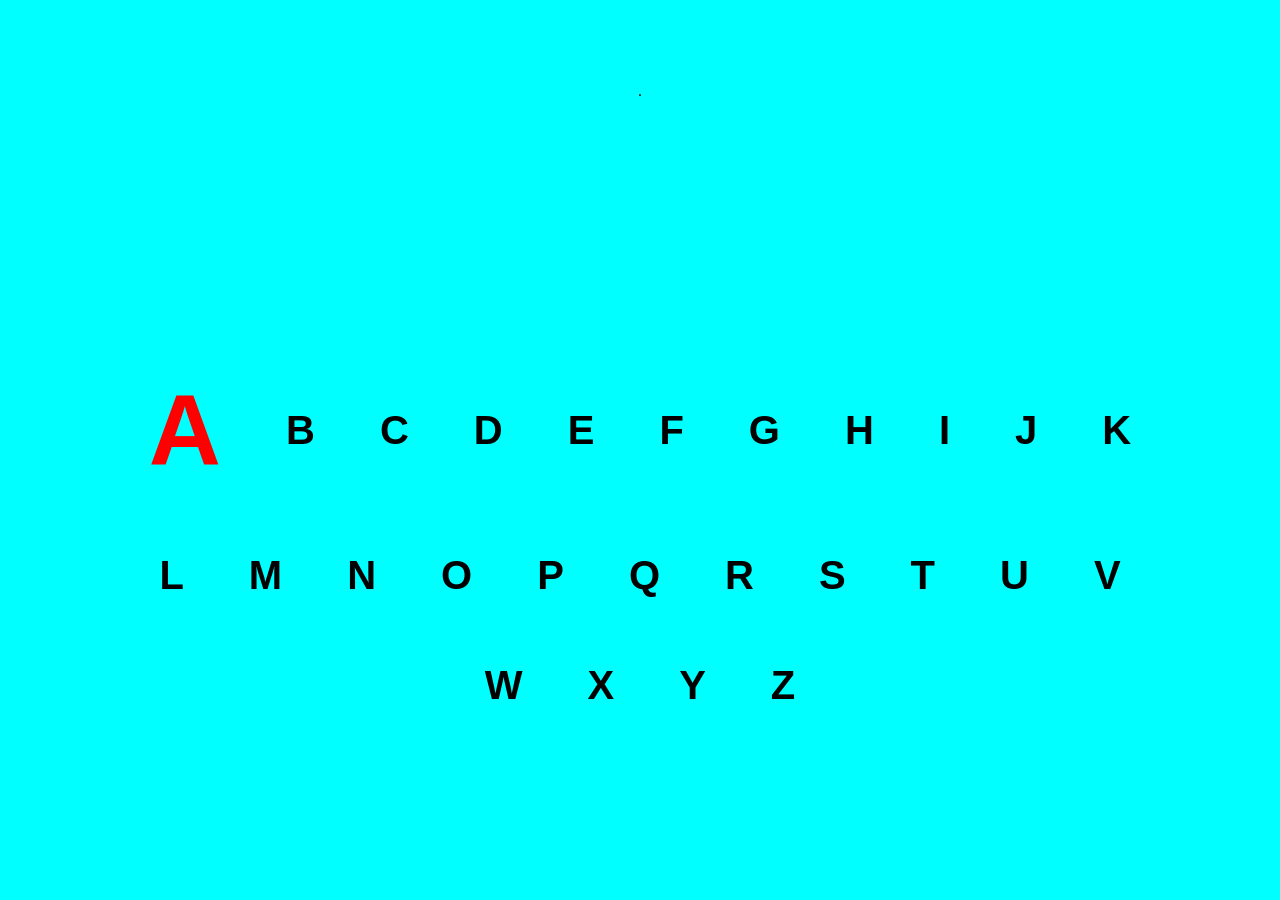
<file: index.html>
<html lang="en">

<head>
  <meta charset="UTF-8">
  <meta name="viewport" content="width=device-width, initial-scale=1.0">
  <title>MAVIS-BEACON ASSIGNMENT</title>
  <link rel="stylesheet" href="mavis.css">
</head>

      <style>

        #letterA {
          color: red;
          font-size: 100px;
        }
    
        h1 {
          font-size: 40px;
          margin: 20px;
          transition: font-size 0.3s ease-in-out;
        }
    
        h1:hover {
          font-size: 100px;
          cursor: pointer;
        }
    
        h1:active {
          font-size: 100px;
          color: red;
        }
    
        h1:focus {
          font-size: 100px;
          color: blue;
        }
      </style>
    </head>
    
    <body onload="triggerKeyboard()">

      <div contenteditable ="true" style="border: none; padding: 10px;">
        .
      </div>
      <input type="text" id="hiddenInput" style="display: none;">
      <div class="all">
        <h1 id="letterA">A</h1>
        <h1 id="letterB">B</h1>
        <h1 id="letterC">C</h1>
        <h1 id="letterD">D</h1>
        <h1 id="letterE">E</h1>
        <h1 id="letterF">F</h1>
        <h1 id="letterG">G</h1>
        <h1 id="letterH">H</h1>
        <h1 id="letterI">I</h1>
        <h1 id="letterJ">J</h1>
        <h1 id="letterK">K</h1>
        <h1 id="letterL">L</h1>
        <h1 id="letterM">M</h1>
        <h1 id="letterN">N</h1>
        <h1 id="letterO">O</h1>
        <h1 id="letterP">P</h1>
        <h1 id="letterQ">Q</h1>
        <h1 id="letterR">R</h1>
        <h1 id="letterS">S</h1>
        <h1 id="letterT">T</h1>
        <h1 id="letterU">U</h1>
        <h1 id="letterV">V</h1>
        <h1 id="letterW">W</h1>
        <h1 id="letterX">X</h1>
        <h1 id="letterY">Y</h1>
        <h1 id="letterZ">Z</h1>
      </div>

      <script type="text/javascript">
        // Function to generate a random letter from A-Z
        function getRandomLetter() {
          const letters = Array.from({ length: 26 }, (_, i) =>
            String.fromCharCode(i < 26 ? i + 65 : i + 71)
          );
          const randomIndex = Math.floor(Math.random() * letters.length);
          return letters[randomIndex];
        }
    
        // Function to randomly pick a letter and change its font size and color
        function randomLetter() {
          const randomLetter = getRandomLetter();
          const randomLetterElement = document.getElementById(
            `letter${randomLetter}`
          );
          randomLetterElement.style.fontSize = "100px";
          randomLetterElement.style.color = "red";
        }
    
        // Function to check if the pressed key matches the letter
        function checkKeyPress(userValue) {
          const userValueToUpperCase = userValue.toUpperCase();
          const userValueElement = document.getElementById(
            `letter${userValueToUpperCase}`
          );
          const computedStyle = window.getComputedStyle(userValueElement);
          const fontSize = computedStyle.fontSize;
    
          // Check if the font size is 100px
          if (fontSize === "100px") {
            userValueElement.style.fontSize = "40px";
            userValueElement.style.color = "black";
            randomLetter();
          } else {
            alert("Wrong Letter, try again");
          }
        }
        function triggerKeyboard() {
          const hiddenInput = document.getElementById("hiddenInput");
          hiddenInput.style.display = "block"   //Temporary display
          hiddenInput.focus();                  //Trigger the keyboard
          hiddenInput.style.display = "none"    //hide again after focus
        }

       


        // Event listener for keydown event
        document.addEventListener('keydown', (event) => {
          checkKeyPress(event.key);
        })
      </script>
</body>

</html>
</file>
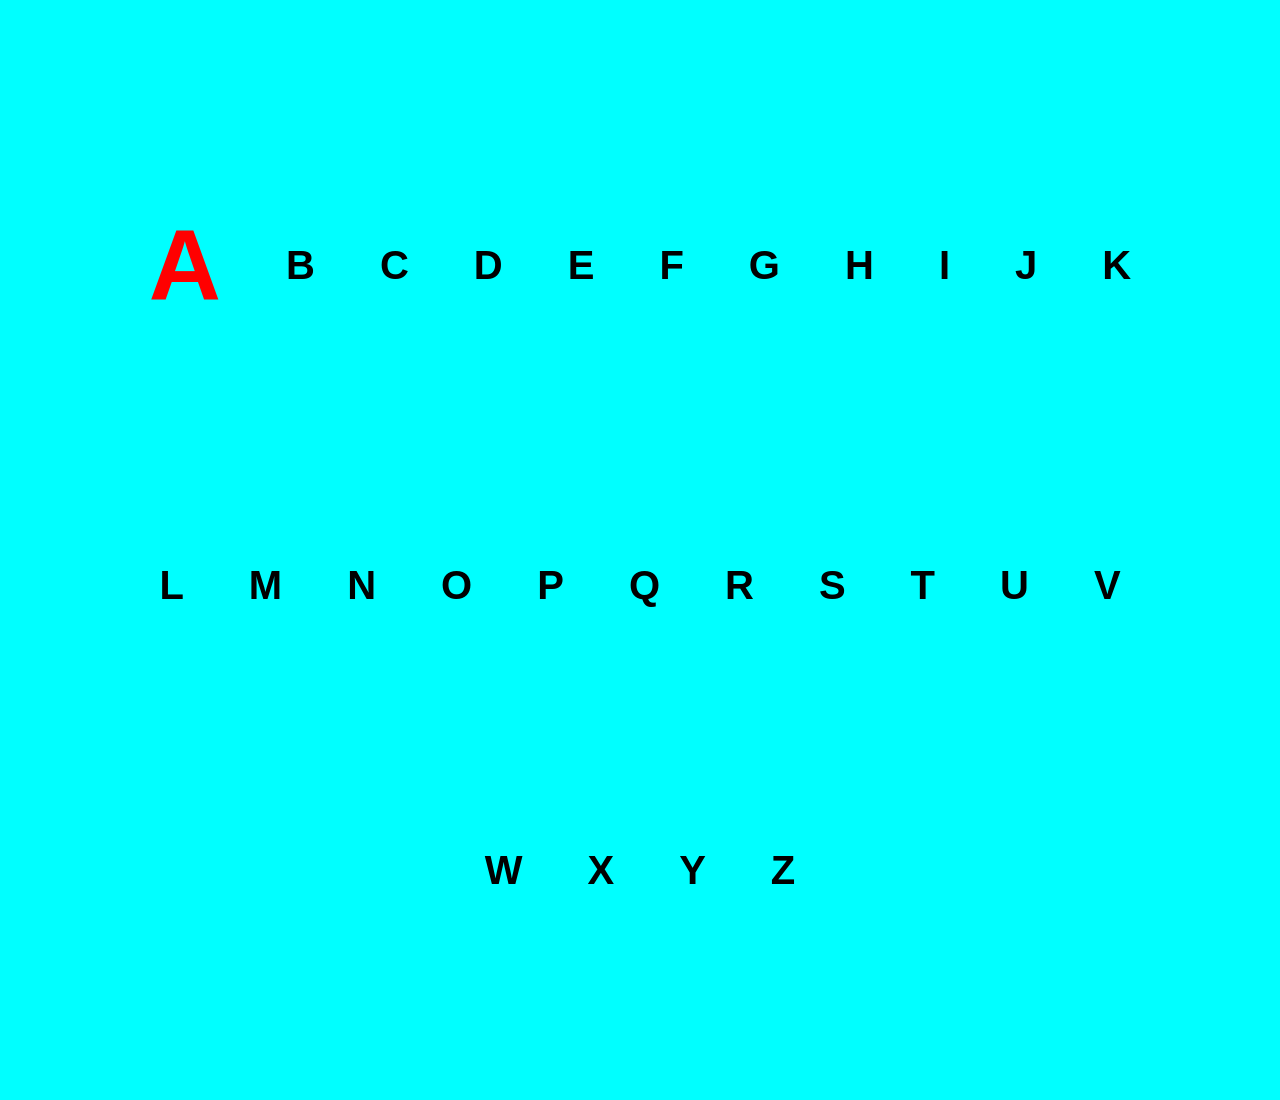
<file: mavis.html>
<html lang="en">

<head>
  <meta charset="UTF-8">
  <meta name="viewport" content="width=device-width, initial-scale=1.0">
  <title>MAVIS-BEACON ASSIGNMENT</title>
  <link rel="stylesheet" href="mavis.css">
</head>

      <style>
        body {
          background-color: #f0f0f0;
          font-family: Arial, sans-serif;
        }
    
        .all {
          display: flex;
          flex-wrap: wrap;
          justify-content: center;
          align-items: center;
          height: 100vh;
        }
    
        #letterA {
          color: red;
          font-size: 100px;
        }
    
        h1 {
          font-size: 40px;
          margin: 20px;
          transition: font-size 0.3s ease-in-out;
        }
    
        h1:hover {
          font-size: 100px;
          cursor: pointer;
        }
    
        h1:active {
          font-size: 100px;
          color: red;
        }
    
        h1:focus {
          font-size: 100px;
          color: blue;
        }
      </style>
    </head>
    
    <body>
      <div class="all">
        <h1 id="letterA">A</h1>
        <h1 id="letterB">B</h1>
        <h1 id="letterC">C</h1>
        <h1 id="letterD">D</h1>
        <h1 id="letterE">E</h1>
        <h1 id="letterF">F</h1>
        <h1 id="letterG">G</h1>
        <h1 id="letterH">H</h1>
        <h1 id="letterI">I</h1>
        <h1 id="letterJ">J</h1>
        <h1 id="letterK">K</h1>
        <h1 id="letterL">L</h1>
        <h1 id="letterM">M</h1>
        <h1 id="letterN">N</h1>
        <h1 id="letterO">O</h1>
        <h1 id="letterP">P</h1>
        <h1 id="letterQ">Q</h1>
        <h1 id="letterR">R</h1>
        <h1 id="letterS">S</h1>
        <h1 id="letterT">T</h1>
        <h1 id="letterU">U</h1>
        <h1 id="letterV">V</h1>
        <h1 id="letterW">W</h1>
        <h1 id="letterX">X</h1>
        <h1 id="letterY">Y</h1>
        <h1 id="letterZ">Z</h1>
      </div>
      <script type="text/javascript">
        // Function to generate a random letter from A-Z
        function getRandomLetter() {
          const letters = Array.from({ length: 26 }, (_, i) =>
            String.fromCharCode(i < 26 ? i + 65 : i + 71)
          );
          const randomIndex = Math.floor(Math.random() * letters.length);
          return letters[randomIndex];
        }
    
        // Function to randomly pick a letter and change its font size and color
        function randomLetter() {
          const randomLetter = getRandomLetter();
          const randomLetterElement = document.getElementById(
            `letter${randomLetter}`
          );
          randomLetterElement.style.fontSize = "100px";
          randomLetterElement.style.color = "red";
        }
    
        // Function to check if the pressed key matches the letter
        function checkKeyPress(userValue) {
          const userValueToUpperCase = userValue.toUpperCase();
          const userValueElement = document.getElementById(
            `letter${userValueToUpperCase}`
          );
          const computedStyle = window.getComputedStyle(userValueElement);
          const fontSize = computedStyle.fontSize;
    
          // Check if the font size is 100px
          if (fontSize === "100px") {
            userValueElement.style.fontSize = "40px";
            userValueElement.style.color = "black";
            randomLetter();
          } else {
            alert("Wrong Letter, try again");
          }
        }
    
        // Event listener for keydown event
        document.addEventListener('keydown', (event) => {
          checkKeyPress(event.key);
        })
      </script>
</body>

</html>
</file>
<file: mavis.css>
body {
    padding: 0;
    margin: 0;
    font-family: Arial, sans-serif;
    display: flex;
    flex-wrap: wrap;
    justify-content: center;
    align-items: center;
    background-color: aqua;
}
.all {
    width: 100%;
    align-items: center;
    justify-content: center;
    display: flex;
    gap: 25px;
    padding: 100px;
    flex-wrap: wrap;
    overflow-x: hidden;
    margin-inline: auto;
    background-color: aqua;
    font-size: 25px;

    h1 {
        font-size: 40px;
        font-weight: bold;
    }
}

#letterA {
    font-size: 100px;
}

@media  screen and (max-width:992px) {
    body {
        width: 100%;
        align-items: center;
        justify-content: center;
        height: auto;
        display: flex;
        /* gap: 45px; */
    }
    .all {
        justify-content: center;
        align-items: center;
        padding: 70px;
        height: auto;
        display: flex;
        gap: 45px;
        width: 80%;
        overflow-x: hidden;
    }
}
@media screen and (max-width:768px) {
    body {
        max-width: 100%;
        padding: 30px;
        display: flex;
        flex-wrap: wrap;
        gap: 35px;
        margin: 0;
        
    }
    .all {
        justify-content: center;
        align-items: center;
        padding: 60px;
        display: flex;
        flex-wrap: wrap;
        text-align: center;
        overflow-x: hidden;
        /* margin-inline: auto; */
    }
    h1 {
        margin: 0;
    }
}
@media screen and (max-width:600px) {
    body {
        max-width: 100%;
        display: flex;
        flex-wrap: wrap;
        margin: 0;
    }
    .all {
        max-width: 550px;
        display: flex;
        justify-content: center;
        align-items: center;
        text-align: center;
        flex-wrap: wrap;
        padding:  40px;
        overflow-x: hidden;
    }
    h1 {
        font-size: 25px;
        margin: 0;
    }
    #letterA {
        font-size: 100px;
    }
}
</file>
